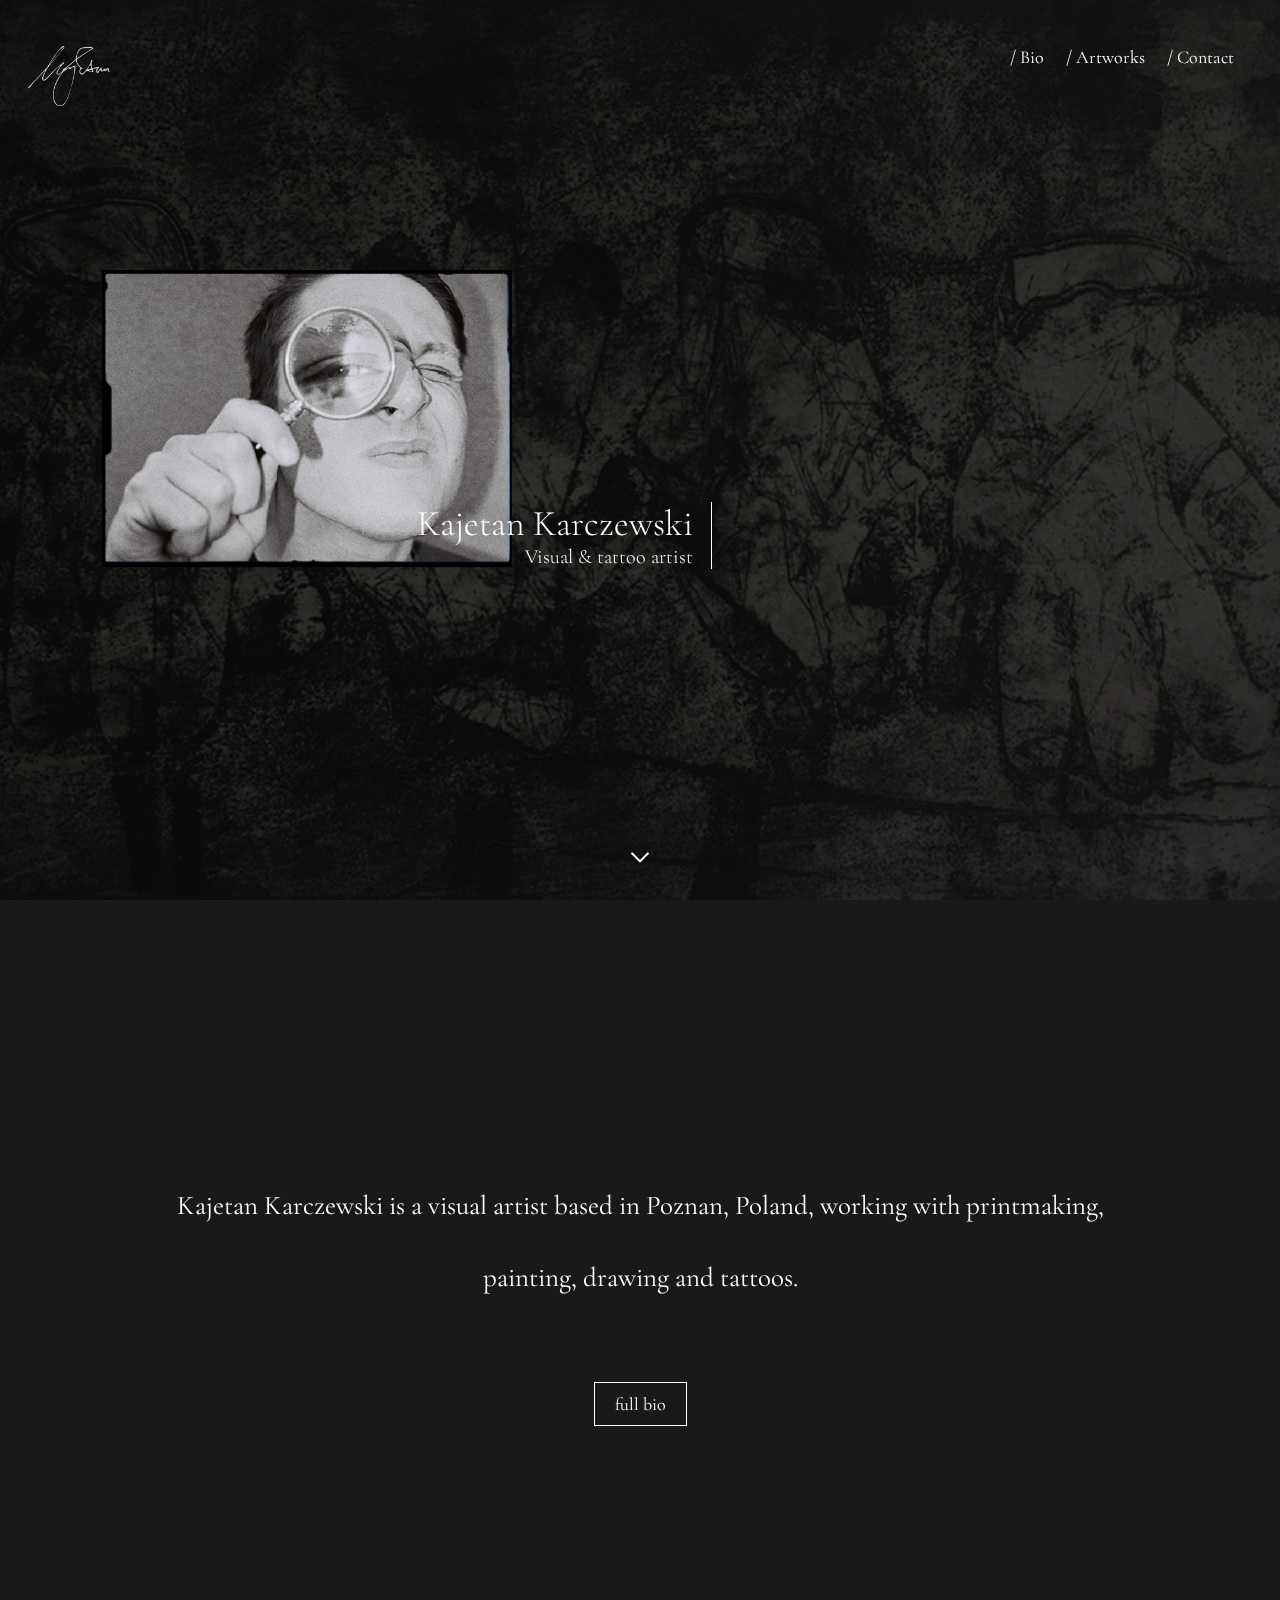
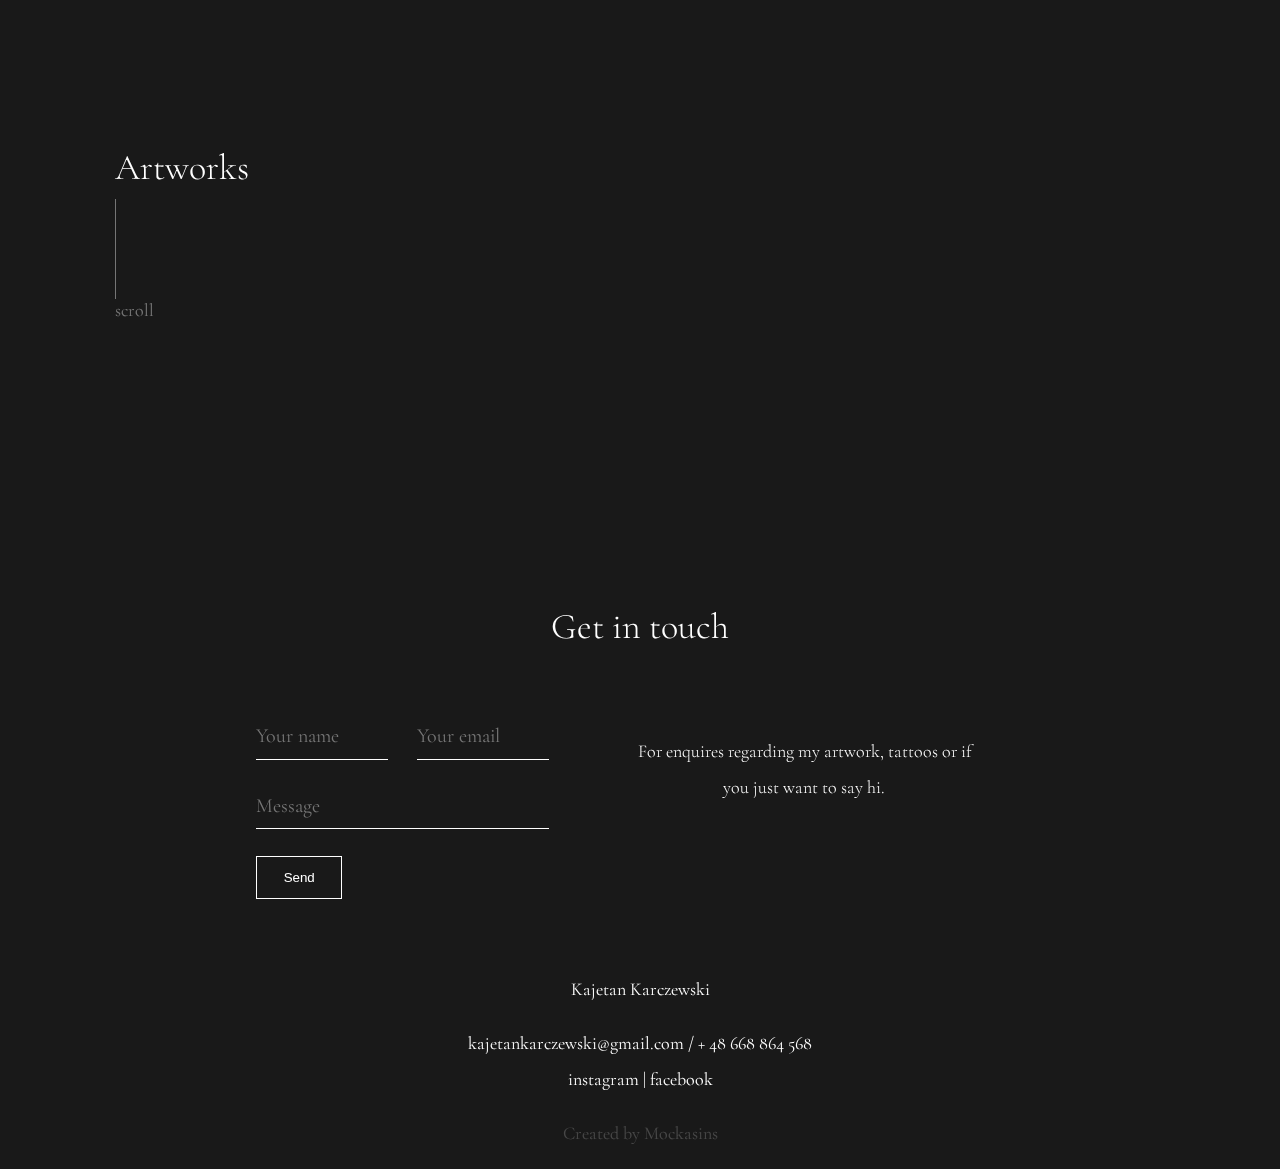
<file: index.html>
<!DOCTYPE html>
<html lang="en" dir="ltr">

<head>
    <meta charset="utf-8">
    <link rel="shortcut icon" type="image/png" href="/img/favicon.png">
    <meta name="viewport" content="width=device-width, initial-scale=1.0">
    <meta name="description" content="kajetan's page">
    <link rel="stylesheet" href="css/style.css">
    <link href="https://fonts.googleapis.com/css?family=Cormorant+Garamond:300,400,700&display=swap" rel="stylesheet">
    <title>Kajetan Karczewski</title>
</head>

<body>
        <div class="vl"></div>

        <!--- MOBILE NAVIGATION TEST  --->

        <header id="background-image">

            <div id="myNav" class="overlay">
                <a href="javascript:void(0)" class="closebtn" onclick="closeNav()">&times; close</a>
                <div class="overlay-content">
                    <a href="#bio-section" onclick="closeNav()">Bio</a>
                    <a href="#project-section" onclick="closeNav()">Artworks</a>
                    <a href="#contact-section" onclick="closeNav()">Contact</a>
                </div>
            </div>

            <nav id="navbar">

                <ul>
                    <!--                <li class="site-title"><a href="index.html">Kajetan Karczewski</a></li>-->
                    <li class="site-title"><a href="index.html"><img src="img/logo.png" height="60" alt="logo">
                        </a>
                    </li>
                </ul>

                <div class="site-segment">
                    <ul>
                        <li class="text segment"><a href="#bio-section">/ Bio</a></li>
                        <li class="text segment"><a href="#project-section">/ Artworks</a></li>
                        <li class="text segment"><a href="#contact-section">/ Contact</a></li>
                    </ul>
                </div>


                <div class="menu">
                    <label for="menu" onclick="openNav()"><img class="burger" src="img/menu.png" alt="burgermenu"></label>
                    <input type="checkbox" id="menu">
                </div>

            </nav>
            <div class="intro">
                <div class="intro-img">
                    <img class="profileimg" src="img/profile.jpg" alt="profile">
                </div>
                <div class="intro-text">
                    <h2>Kajetan Karczewski</h2>
                    <h3>Visual &amp; tattoo artist</h3>
                </div>
            </div>

            <a class="scroll-down" href="#bio-section"></a>
            <!--        </div>-->
        </header>


        <!--- MOBILE NAVIGATION TEST END  --->

        <main id="chronology">
            <div class="site-container">
                <section class="bio-text" id="bio-section">
                    <p>Kajetan Karczewski is a visual artist based in
                        Poznan, Poland, working with
                        printmaking, painting, drawing and tattoos.</p>
                    <a class="full-bio btn" href="bio-subpage.html">full bio</a>
                </section>
                <div class="projects_wrap" id="project-section">
                    <h2 class="heading">Artworks</h2>
                    <div class="vl-short" style="opacity: .4"></div>
                    <p style="opacity: .4">scroll</p>
                </div>
            </div>
        </main>

        <template>
            <article class="timeline">
                <div class="time-block">
                    <div class="vl"></div>
                    <a href="">
                        <div class="project-box">
                            <div class="project-name">
                                <h3 class="year"></h3>
                                <h2 class="title"></h2>
                            </div>
                            <div class="img-container">
                                <img class="project-list-img">
                            </div>

                        </div>
                    </a>
                    <h2 class="technique"></h2>
                </div>
            </article>
        </template>

        <footer class="contact-footer" id="contact-section">
            <h2>Get in touch</h2>
            <div class="footer-grid">
                <div class="grid-text">
                    <h4>For enquires regarding my artwork, tattoos or if you just want to say hi.</h4>
                </div>
                <div class="grid-form">
                    <form action="mailto:kajetankarczewski@gmail.com" method="post" enctype="text/plain">
                        <div class="mailform-grid">
                            <div class="mailform">
                                <input placeholder="Your name" type="text" name="name">
                            </div>
                            <div class="mailform">
                                <input placeholder="Your email" type="text" name="mail">
                            </div>
                        </div>
                        <input placeholder="Message" type="text" name="comment" style="width:100%"><br>
                        <input class="send-btn" type="submit" value="Send">
                    </form>
                </div>
            </div>
            <p>Kajetan Karczewski</p>
            <div class="details-footer">
                <p>kajetankarczewski@gmail.com / + 48 668 864 568</p>
                <span>
                    <a target="_blank" href="https://www.instagram.com/kajetankarczewski/">instagram</a><a target="_blank" href="https://www.facebook.com/kajetankarczewskiart/"> | facebook</a>
                </span>
            </div>
            <p style="opacity: .2">Created by Mockasins</p>
        </footer>

        <script src="js/script.js">
        </script>
</body>

</html>
</file>
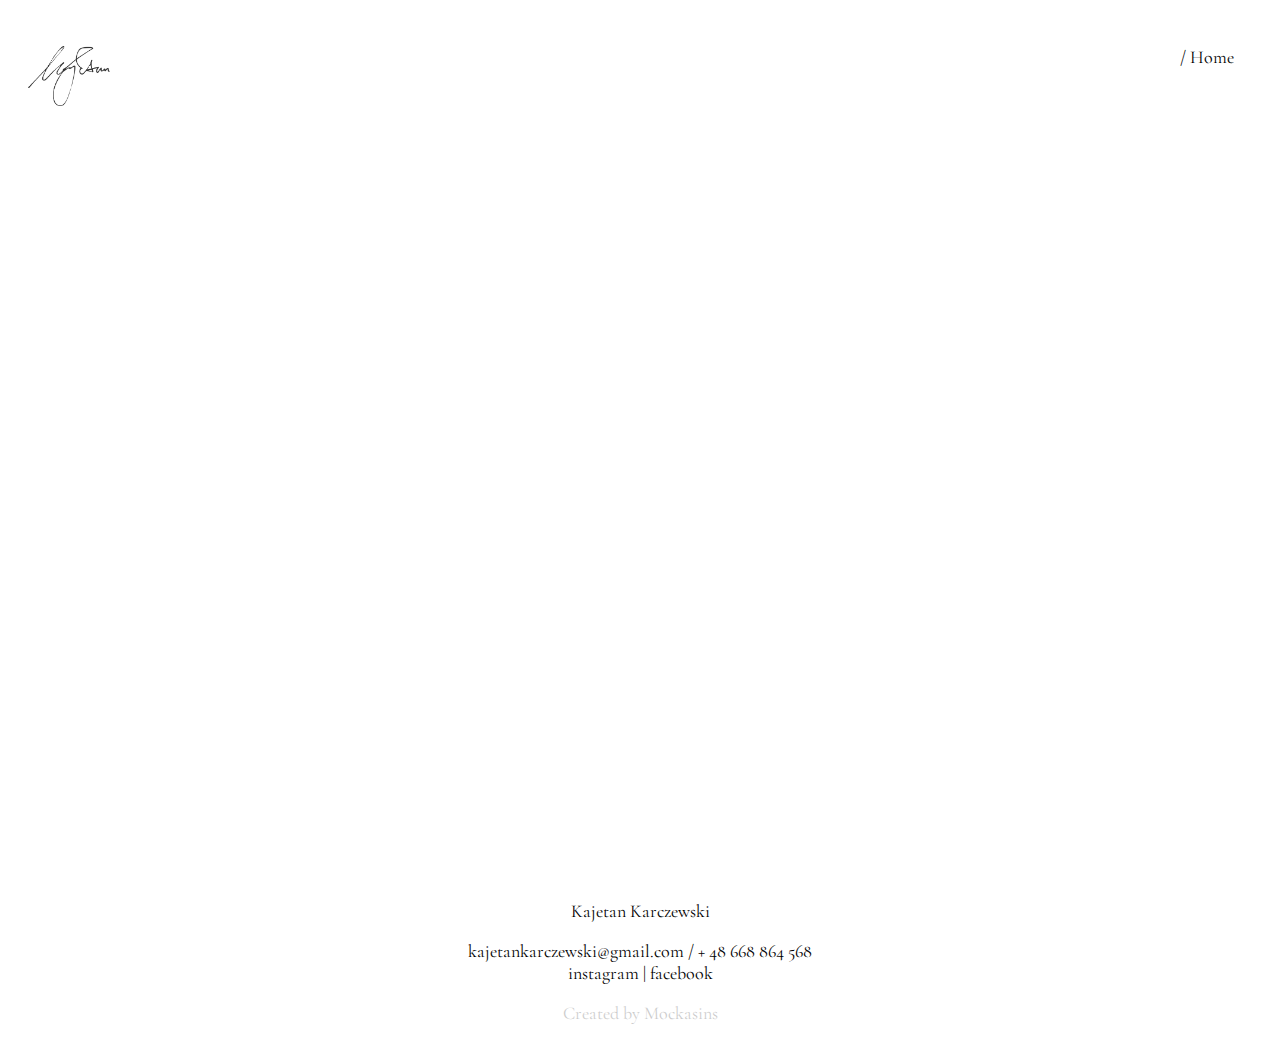
<file: bio-subpage.html>
<!DOCTYPE html>
<html lang="en" dir="ltr" id="bio-html">

<head>
    <meta charset="utf-8">
    <link rel="shortcut icon" type="image/png" href="/img/favicon.png">
    <meta charset="utf-8">
    <meta name="viewport" content="width=device-width, initial-scale=1.0">
    <meta name="description" content="kajetan's page">
    <link rel="stylesheet" href="css/style.css">
    <link href="https://fonts.googleapis.com/css?family=Cormorant+Garamond:300,400,700&display=swap" rel="stylesheet">
    <title>Kajetan Karczewski</title>
</head>

<body id="bio-body">

    <!--- MOBILE NAVIGATION TEST  --->
    <div class="bio-vh">
    <header>

        <nav id="navbar-bio">

            <ul class="bio">
                <!--                <li class="site-title"><a href="index.html">Kajetan Karczewski</a></li>-->
                <li><a href="index.html"><img class="sub-logo" src="img/logo-black.png" height="60">
                    </a>
                </li>
            </ul>

            <div class="site-segment">
                <ul>
                    <li><a href="index.html" style="color: black">/ Home</a></li>
                </ul>
            </div>
        </nav>


    </header>

    <!--- MOBILE NAVIGATION TEST END  --->

    <main id="bio-main">
    </main>

    <!--- BIOS - TO DO !  --->

    <template id="template_bios">
        <article>
            <div class="biopage-grid">
                    <img src="img/kajetanhead.jpg" class="profile-pic">
                <div class="biopage-text">
                    <h2 class="name">Kajetan Karczewski</h2>
                    <p class="long-bio-heading"></p>
                    <p class="long-bio"></p>
                    <p class="long-bio-2"></p>
                </div>
            </div>
        </article>
    </template>

    </div>


    <!--- BIOS - END !  --->


    <footer class="contact-footer-bio" id="bio-footer">
        <p>Kajetan Karczewski</p>
        <div class="details-footer">
            <p>kajetankarczewski@gmail.com / + 48 668 864 568</p>
            <span>
                <p>instagram | facebook</p>
            </span>
        </div>
        <p style="opacity: .2">Created by Mockasins</p>
    </footer>

    <script src="js/bio-script.js">
    </script>
</body>

</html>
</file>
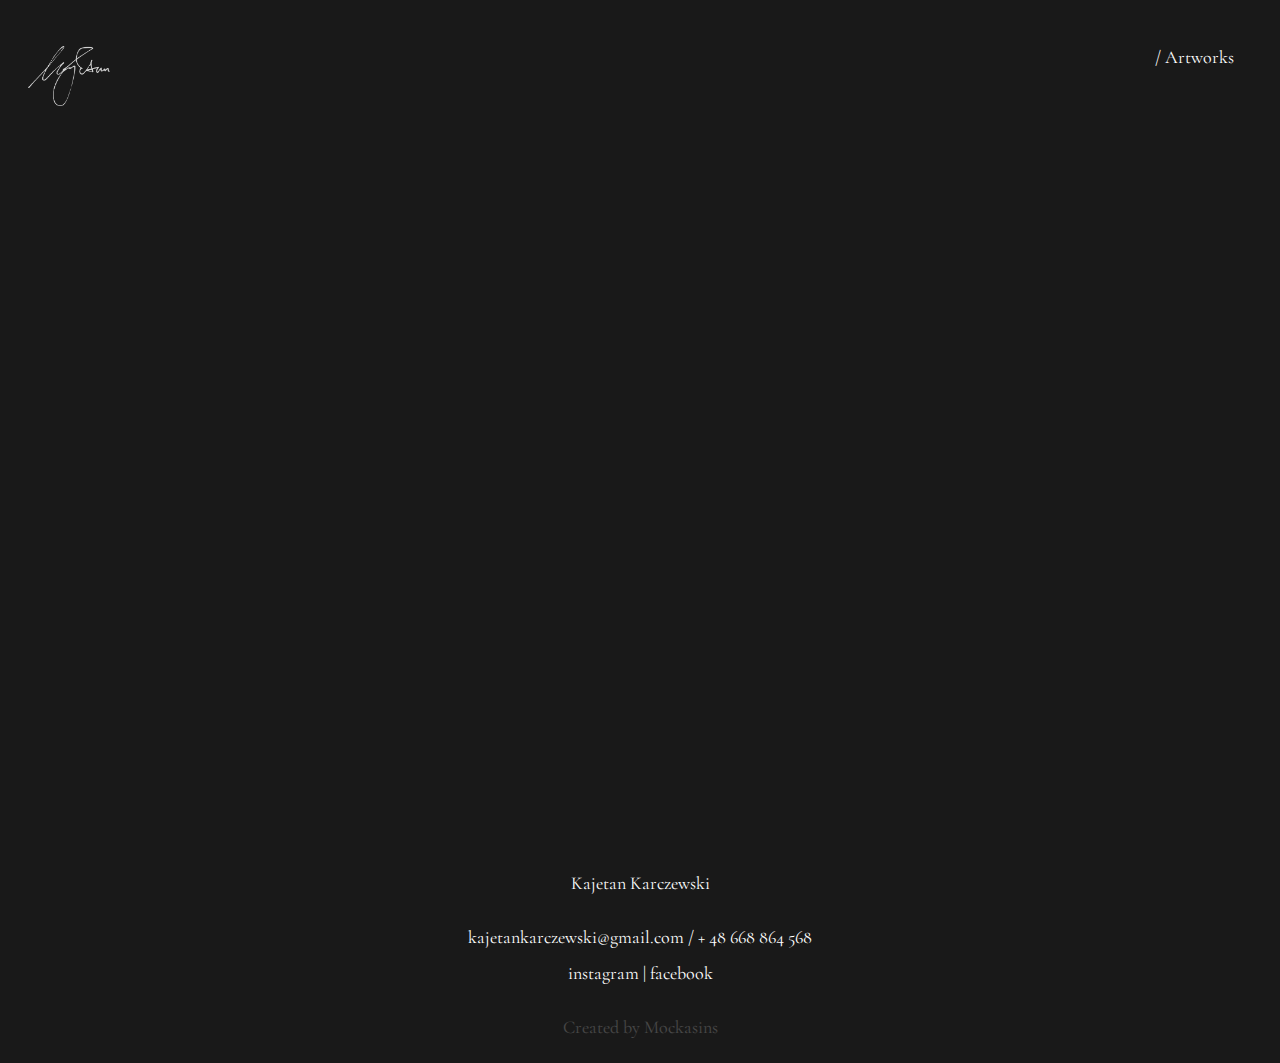
<file: details_2.html>
<!DOCTYPE html>
<html lang="en" dir="ltr">

<head>
    <meta charset="utf-8">
    <link rel="shortcut icon" type="image/png" href="/img/favicon.png">
    <meta charset="utf-8">
    <meta name="viewport" content="width=device-width, initial-scale=1.0">
    <meta name="description" content="kajetan's page">
    <link rel="stylesheet" href="css/style.css">
    <link href="https://fonts.googleapis.com/css?family=Cormorant+Garamond:300,400,700&display=swap" rel="stylesheet">
    <title>Kajetan Karczewski</title>
</head>

<body>

    <!--- MOBILE NAVIGATION TEST  --->

    <header>

        <nav id="navbar-details">

            <ul>
                <li><a href="index.html"><img class="sub-logo" src="img/logo.png" height="60">
                    </a>
                </li>
            </ul>

            <div class="site-segment">
                <ul>
                    <li><a href="index.html#project-section">/ Artworks</a></li>
                </ul>
            </div>
        </nav>
    </header>

    <!--- MOBILE NAVIGATION TEST END  --->

    <main>
        <template id="description-box">
            <article>
                <div class="description-box">
                    <div class="start-box">
                        <div class="vl-details"></div>
                        <h2 class="year heading" style="font-size: 1.5em; margin-bottom: 0"></h2>
                        <div class="artwork-grid">
                            <div>
                                <h2 class="title heading"></h2>
                            </div>
                            <div>
                                <p class="long-description"></p>
                            </div>
                        </div>
                    </div>
<!--                    <p class="long-description"></p>-->
                </div>
                <h2 class="technique"></h2>
            </article>
        </template>
    </main>


    <!--- GALLERY TEST  --->

    <div class="gallery">
        <div class="container">

            <img id="expandedImg">
<!--            <div id="imgtext"></div>-->
        </div>
        <div class="gallery-container">
            <div class="row image-list"></div>
        </div>
    </div>

    <!--- GALLERY TEST END  --->

    <footer class="contact-footer" id="contact-section">
        <p>Kajetan Karczewski</p>
        <div class="details-footer">
            <p>kajetankarczewski@gmail.com / + 48 668 864 568</p>
            <span>
                <p>instagram | facebook</p>
            </span>
        </div>
        <p style="opacity: .2">Created by Mockasins</p>
    </footer>

    <script src="js/details-script.js">
    </script>
</body>

</html>
</file>
<file: css/style.css>
/*************** GENERAL ***************/

:root {
    --background-color: #191919;
    --color-slightly-black: #383838;
    --text-color: #ffffff;
    --modal-color: #ffffff;
}


* {
    margin: 0;
    padding: 0;
    box-sizing: border-box;
    transition: 0.3s ease-in-out;
}

html,
body {
    background-color: var(--background-color);
    height: 100%;
    color: #ffffff;
    font-family: "Cormorant Garamond", serif;
    scroll-behavior: smooth;
}

h2 {
    font-weight: 300;
    font-size: 2em;
}

h3 {
    font-weight: 300;
    font-size: 20px;
}

.project-box h3 {
    font-size: 1em;
    font-weight: 300;
    padding: 0;
    margin: 0;
}

.year h2 {
    font-size: 1em;
    margin: 0;
    }


/*************** NAVIGATION ***************/

#navbar {
    transition: top 0.6s ease;
    -webkit-transition: top 0.6s ease;
    position: fixed;
    top: 0;
    width: 100%;
    padding: 2em 1em 0em;
    position: fixed;
}

#navbar-bio {
    transition: top 0.6s ease;
    -webkit-transition: top 0.6s ease;
    top: 0;
    width: 100%;
    padding: 2em 1em 0em;
    color: black;
}

#navbar-details {
    transition: top 0.6s ease;
    -webkit-transition: top 0.6s ease;
    top: 0;
    width: 100%;
    padding: 2em 1em 0em;
}

ul {
    list-style-type: none;
    margin: 0;
    padding: 0.1em;
    display: inline-block;
}

ul a {
    margin-right: 1em;
}



li {
    display: inline;
}

li a {
    color: var(--text-color);
    text-align: center;
    text-decoration: none;
}

.site-segment {
    float: right;
    display: inline-block;
}


.site-title {
    letter-spacing: 3px;
    /*    display: inline-block;*/
}

.menu {
    display: inline-block;
    float: right;
}

.menu img {
    height: 20px;
    width: auto;
}

.text a:hover {
    color: lightgray;


}

/*--------------------------------------- MENU MODAL */

.overlay {
    height: 100%;
    width: 100%;
    display: none;
    position: fixed;
    z-index: 1;
    top: 0;
    left: 0;
    background-color: var(--modal-color);
}

.overlay-content {
    position: relative;
    top: 35%;
    width: 100%;
    text-align: center;
    margin-top: 30px;
    color: black;
}

.overlay a {
    padding: 8px 0px 15px;
    text-decoration: none;
    color: black;
    display: block;
    transition: 0.3s;
    font-size: 20px;
}

.overlay a:hover,
.overlay a:focus {
    color: #f1f1f1;
}

.overlay .closebtn {
    position: absolute;
    top: 1em;
    right: 2em;
    font-size: 20px;
}


/*--------------------------------------- MENU MODAL END */

ul {
    padding: 10px;
}

.text {
    display: none;
}

#menu {
    display: none;
}

label {
    display: inline-block;
    cursor: pointer;
}

#menu:checked ~ .text {
    display: block;
}

.text {
    position: absolute;
}

.column {
    float: left;
    /*width: 33.33%;*/
    width: 100%;
    padding: 3em;
}

#myNav {
    z-index: 6;
}



/*************** VERTICAL-LINE ***************/

.vl {
    width: 1px;
    background-color: white;
    height: 100%;
    position: fixed;
    left: 50%;
    z-index: -10;
}

.vl-short {
    border-left: 1px solid white;
    height: 100px;
}

.projects_wrap {
    padding: 0 9%;
}

.heading {
    margin: 10px 0 10px 0;
}

/*************** Hero ***************/

.intro {
    position: absolute;
    margin-top: 50vh;
    text-align: right;
    right: 10%;
}

.intro-text {
    border-right: 1px solid white;
    padding-right: 1em;
}

.profileimg {
    display: none;
    width: 100%;
}

#background-image {
    background-image: url(../img/background.jpg);
    max-width: 100%;
    height: 100vh;
    background-position: center;
    background-repeat: no-repeat;
    background-size: cover;
    /*    opacity: 0.6;*/
}

/*--------------------------------------- SCROLL ARROW *
Scroll Down Arrow
A PEN BY Matthew Hirsch */

.scroll-down {
    position: absolute;
    left: 50%;
    bottom: 40px;
    display: block;
    text-align: center;
    font-size: 20px;
    z-index: 100;
    text-decoration: none;
/*    text-shadow: 0;*/
    width: 13px;
    height: 13px;
    border-bottom: 2px solid #fff;
    border-right: 2px solid #fff;
    z-index: 9;
    left: 50%;
    -webkit-transform: translate(-50%, 0%) rotate(45deg);
    -moz-transform: translate(-50%, 0%) rotate(45deg);
    transform: translate(-50%, 0%) rotate(45deg);
    -webkit-animation: fade_move_down 4s ease-in-out infinite;
    -moz-animation: fade_move_down 4s ease-in-out infinite;
    animation: fade_move_down 4s ease-in-out infinite;
}


/*animated scroll arrow animation*/
@-webkit-keyframes fade_move_down {
    0% {
        -webkit-transform: translate(0, -10px) rotate(45deg);
        opacity: 0;
    }

    50% {
        opacity: 1;
    }

    100% {
        -webkit-transform: translate(0, 10px) rotate(45deg);
        opacity: 0;
    }
}

@-moz-keyframes fade_move_down {
    0% {
        -moz-transform: translate(0, -10px) rotate(45deg);
        opacity: 0;
    }

    50% {
        opacity: 1;
    }

    100% {
        -moz-transform: translate(0, 10px) rotate(45deg);
        opacity: 0;
    }
}

@keyframes fade_move_down {
    0% {
        transform: translate(0, -10px) rotate(45deg);
        opacity: 0;
    }

    50% {
        opacity: 1;
    }

    100% {
        transform: translate(0, 10px) rotate(45deg);
        opacity: 0;
    }
}

/*************** MAIN ***************/

main {
    margin-bottom: 3em;
}


/*************** BIO BOX ***************/

.bio-text {
    padding: 30vh 10% 2em;
    background-color: var(--background-color);
    text-align: center;
    line-height: 4em;
    margin: 0 0 30vh;
}

.bio-text p {
    padding-bottom: 2em;
}


.btn {
    margin: 5em 0 2em;
    padding: 10px 20px;
    color: var(--text-color);
    border: 1px solid white;
    background-color: var(--background-color);
}

.btn:hover {
    background-color: white;
    color: black;
}


/*************** ARTICLE ALIGN ***************/

article {
    text-align: center;
}

/*************** PROJECT BOX ***************/

.project-box {
    background-color: var(--background-color);
    /*    position: relative;*/
    line-height: 3em;
    color: var(--text-color);
    margin-top: 5em;
}

a {
    text-decoration: none;
}

.project-box img {
    width: 60%;
    left: 0;
    bottom: 0;
    margin-left: auto;
    margin-right: auto;
    display: block;
}

.img-container {
    overflow: hidden;
    width: 80%;
    margin: 0 auto;
}

.project-box img:hover {
    filter: opacity(.8);
    -moz-transform: scale(1.1);
    -webkit-transform: scale(1.1);
    transform: scale(1.1);
}

.technique {
    text-align: left;
    font-size: 16px;
    margin-top: 10px;
    padding: 0 10%;
    opacity: .4;
}

#chronology {
    margin-bottom: 10em;
}


/*--------------------------------------- FORM */

form {
    margin: 3em 0;
    text-align: left;
}

.mailform-grid {
    display: grid;
    grid-template-columns: 1fr 1fr;
    grid-gap: 10%;
}

.mailform input {
    width: 100%;
}

textarea,
input.text,
input[type="text"],
input[type="button"],
input[type="submit"],
.input-checkbox {
    -webkit-appearance: none;
    border-radius: 0;
}

input[type=text] {
    border: none;
    border-bottom: 1px solid white;
    color: white;
    background-color: var(--background-color);
    padding: 1em 0;
    margin-bottom: 2em;
    /*    float: right;*/
}

.send-btn {
    color: white;
    border: 1px solid white;
    padding: 1em 2em;
    background-color: var(--background-color);
}

::placeholder {
    font-size: 1.5em;
    font-family: "Cormorant Garamond", serif;
}

/*--------------------------------------- FOOTER */

footer {
    text-align: center;
    background-color: var(--background-color);
    padding-top: 2em;
}

#bio-footer {
    background-color: white;
    color: black;
}

.details-footer {
    margin: 1em 0;
}

.details-footer a {
    text-decoration: none;
    color: var(--text-color);
}

.contact-footer {
    line-height: 2em;
    padding: 2em 20% 0;
    margin: 3em 0 0;
    padding-bottom: 1em;
}

footer h2 {
    margin-bottom: .5em;
}

footer h4 {
    font-weight: 300;
}

.grid-text {
    grid-area: nr2;
}

.grid-form {
    grid-area: nr1;
}

/*--------------------------------------- BIO PAGE */

#bio-html {
    background-color: white;
}

#bio-body {
    background-color: white;
}

#bio-main {
    color: black;
    padding: 0 10%;
}

.biopage-img {
    width: 45%;
    margin: 0 auto;
}

.bio-pic {
    background-image: url(.../img/profile.png);
    max-width: 100%;
    background-position: center;
    background-repeat: no-repeat;
    background-size: cover;

}

.biopage-text {
    text-align: left;
}

.profile-pic {
    position: relative;
    width: 170px;
}

.biopage-text p {
    margin: 1em 0;
}

/*--------------------------------------- DETAILS PAGE */

.vl-details {
    border-left: 1px solid white;
    height: 125px;
}

.description-box {
    text-align: justify;
    padding: 2em 9% 0em;
    line-height: 45px;
}

.description-box p {
    line-height: 33px;
}

.title {
    font-size: 40px;
    margin-bottom: .2em;
}

.project-image {
    padding-top: 4em;
    width: 90%;
    left: 0;
    bottom: 0;
    margin-left: auto;
    margin-right: auto;
    display: block;
}


/*--------------------------------------- DETAILS PAGE - GALLERY */
/*Code from w3schools.com - https://www.w3schools.com/howto/tryit.asp?filename=tryhow_js_tab_img_gallery*/


/* The grid: Four equal columns that floats next to each other */
.gallery {
    margin: auto;
    width:80%;
}

.column {
    float: left;
    width: 100px;
    padding: 10px;
    height: 100px;
}

/* Style the images inside the grid */
.column img {
    opacity: 0.8;
    cursor: pointer;
    object-fit: cover;
    width: 100px;;
    height: 100px;
}

.column img:hover {
    opacity: 1;
}

/* Clear floats after the columns */
.row:after {
    content: "";
    display: table;
    clear: both;
}

/* The expanding image container */
.container {
    position: relative;
    height: 400px;
    padding-bottom: 1.5em;
    /*    display: none;*/
}

.container img {
    max-width: 100%;
    height: 100%;
    display: block;
    margin-left: auto;
    margin-right: auto;
    object-fit: contain;
}

.gallery-container {
    margin: 0em 20%;
}

/* Expanding image text */
#imgtext {
    position: absolute;
    bottom: 15px;
    left: 15px;
    color: white;
    font-size: 20px;
}

/* Closable button inside the expanded image */
.closebtn {
    position: absolute;
    top: 10px;
    right: 15px;
    color: white;
    font-size: 35px;
    cursor: pointer;
}

.image-list{
    display: grid;
    grid-template-columns: repeat(auto-fill, minmax(100px, 1fr));
    grid-gap: 10px;
    margin: auto;
    padding: 0 10%;

}

/*--------------------------------------- DETAILS PAGE - GALLERY  END*/


/*************** MEDIA QUERIES ***************/

@media screen and (max-height: 450px) {

    .overlay a {
        font-size: 20px
    }

    .overlay .closebtn {
        font-size: 40px;
        top: 15px;
        right: 35px;

    }
}

@media only screen and (max-width: 768px) {

    #navbar-bio {
    padding: 0 1em;
    }

    .site-segment {
    margin-top: 2em;
    }

    ul img {
        display: none;
    }

    .technique {
        display: none;
    }

    ul .sub-logo {
        display: block;
    }

    .gallery-container {
    padding: 0em 10%;
    }

    #navbar-details {
    padding: 1em 1em 0em;
    }
}


@media only screen and (min-width: 768px) {

    #bio-main {
    color: black;
    padding: 0 10%;
}

    .bio-vh {
    height: 100vh;
}

    .project-box {
    margin-top: 0em;
}

    .image-list {
        padding: 0 20%;
    }

    .long-description {
        left: 0;
        bottom: 0;
        margin-right: 1em;
        display: block;
        padding-top: 1em;
    }

    .start-box {
        margin-left: 2em;
    }

    .artwork-grid {
    display: grid;
    grid-template-columns: 1fr 1fr;
    }

    #bio-main {
        margin-top: 15vh;
    }

    .biopage-grid {
        display: grid;
        grid-template-columns: 1fr 2fr;
    }

    .footer-grid {
        margin-bottom: 1em;
        display: grid;
        grid-gap: 2em;
        grid-template-columns: 2fr 3fr;
        grid-template-areas:
            "nr1 nr2"
    }

    .grid-text {
        padding: 16% 10% 0;
    }

    .contact-footer-bio {
        padding: 0 10% 1em;
        margin: 0;
    }

    .text {
        display: inline-block;
        position: static;
    }

    label {
        display: none;
    }

    .bio-text p {
        font-size: 1.5em;
    }

    .project-box img {
        width: 100%;
    }

    .profileimg {
        display: inline;
        position: relative;
        width: 80%;
    }

    .intro {
        right: 40%;
        margin-top: 30vh;
    }

    .intro-text {
        position: relative;
        right: -200px;
        top: -70px;
    }

/*    Code from codepen.io https://codepen.io/Nfountain/pen/BeJVVy?&page=1*/

    .timeline {
        width: 1px;
        margin: 0 auto 0 1rem;
        padding-top: 3rem;
        /* background: #ffffff; */
        display: flex;
        flex-direction: column;
    }

    #chronology ul li {
        list-style: none;
    }

    /* .time-block is the div wrapping the li/article content */
    .time-block {
        padding: 1rem;
        margin-left: 2rem;
        border-radius: 5px;
        width: 40vw;
        height: 30em;
        /* transition: all 0.5s ease-in-out; */
    }

    .timeline {
        margin: 0 auto;
    }


    /* reorient odd timeline divs to the left */
    #chronology .timeline:nth-child(odd) .time-block {
        align-self: flex-end;
        margin-right: 2rem;
    }


    #chronology .timeline:nth-child(odd) h3::before {
        content: "";
        padding: 0;
        border: none;
        border-radius: 0;
        margin-right: 0;
    }


}

@media screen and (min-width:992px){

    .intro {
        right: 60%;
        margin-top: 30vh;
    }

    .intro-text {
        position: relative;
        right: -200px;
        top: -70px;
    }

    .time-block {
        width: 30vw;
        margin-left: 3rem;
        /* transition: all 0.5s ease-in-out; */
    }

    #chronology .timeline:nth-child(odd) .time-block {
        margin-right: 3rem;
    }

    .profile-pic {
        width: 200px;
        margin-left: calc(50% - 100px);
        top: -2em;
    }

    #chronology {
    margin-bottom: 14em;
}

}

@media screen and (min-width: 1200px) {
    html {
        font-size: 18px;
    }

    .page-wrapper {
        max-width: 1200px;
        margin: 0 auto;
    }

    .time-block {
        width: 25vw;
    }

        .image-list {
        padding: 0 30%;
    }

    .container {
        height: 600px;
    }

    .time-block {
        width: 30vw;
        margin-left: 2.5rem;
        /* transition: all 0.5s ease-in-out; */
    }

    #chronology .timeline:nth-child(odd) .time-block {
        margin-right: 2.5rem;
    }

}

/*///// CLASSES //////*/
</file>
